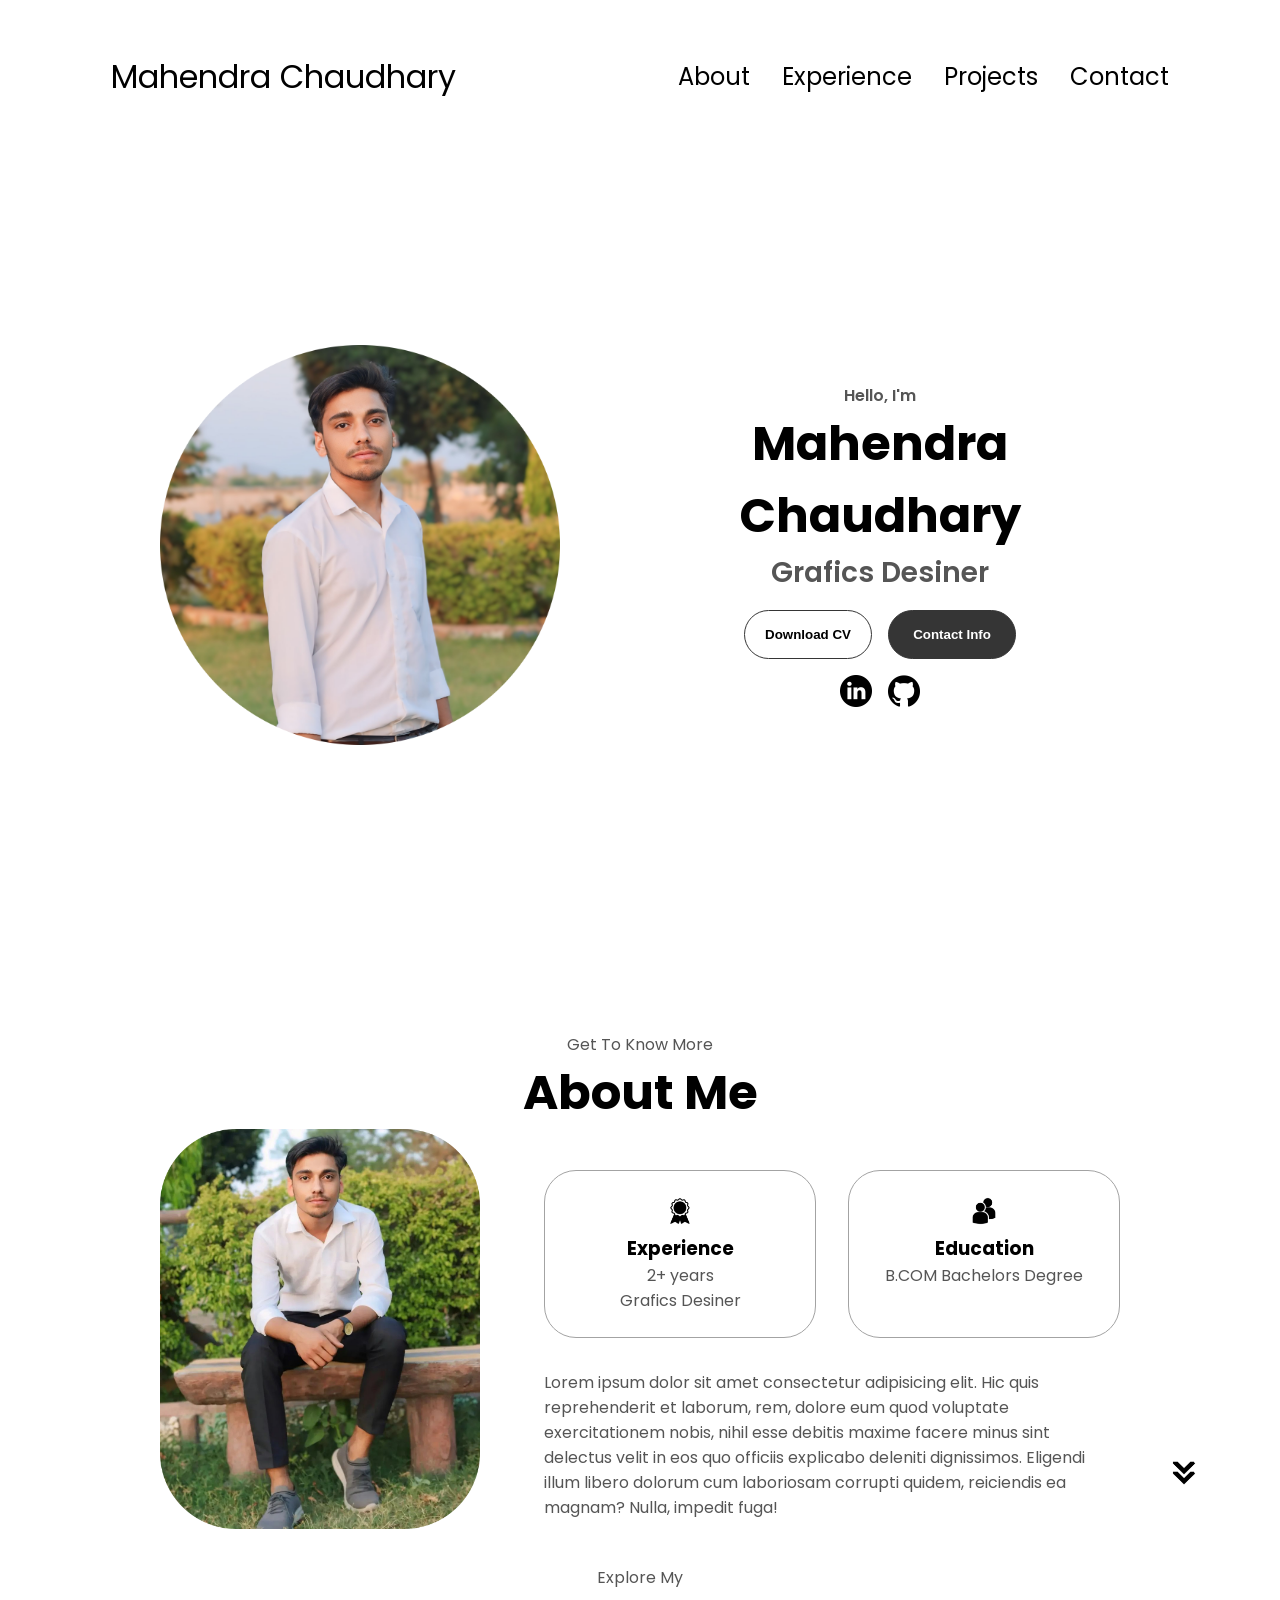
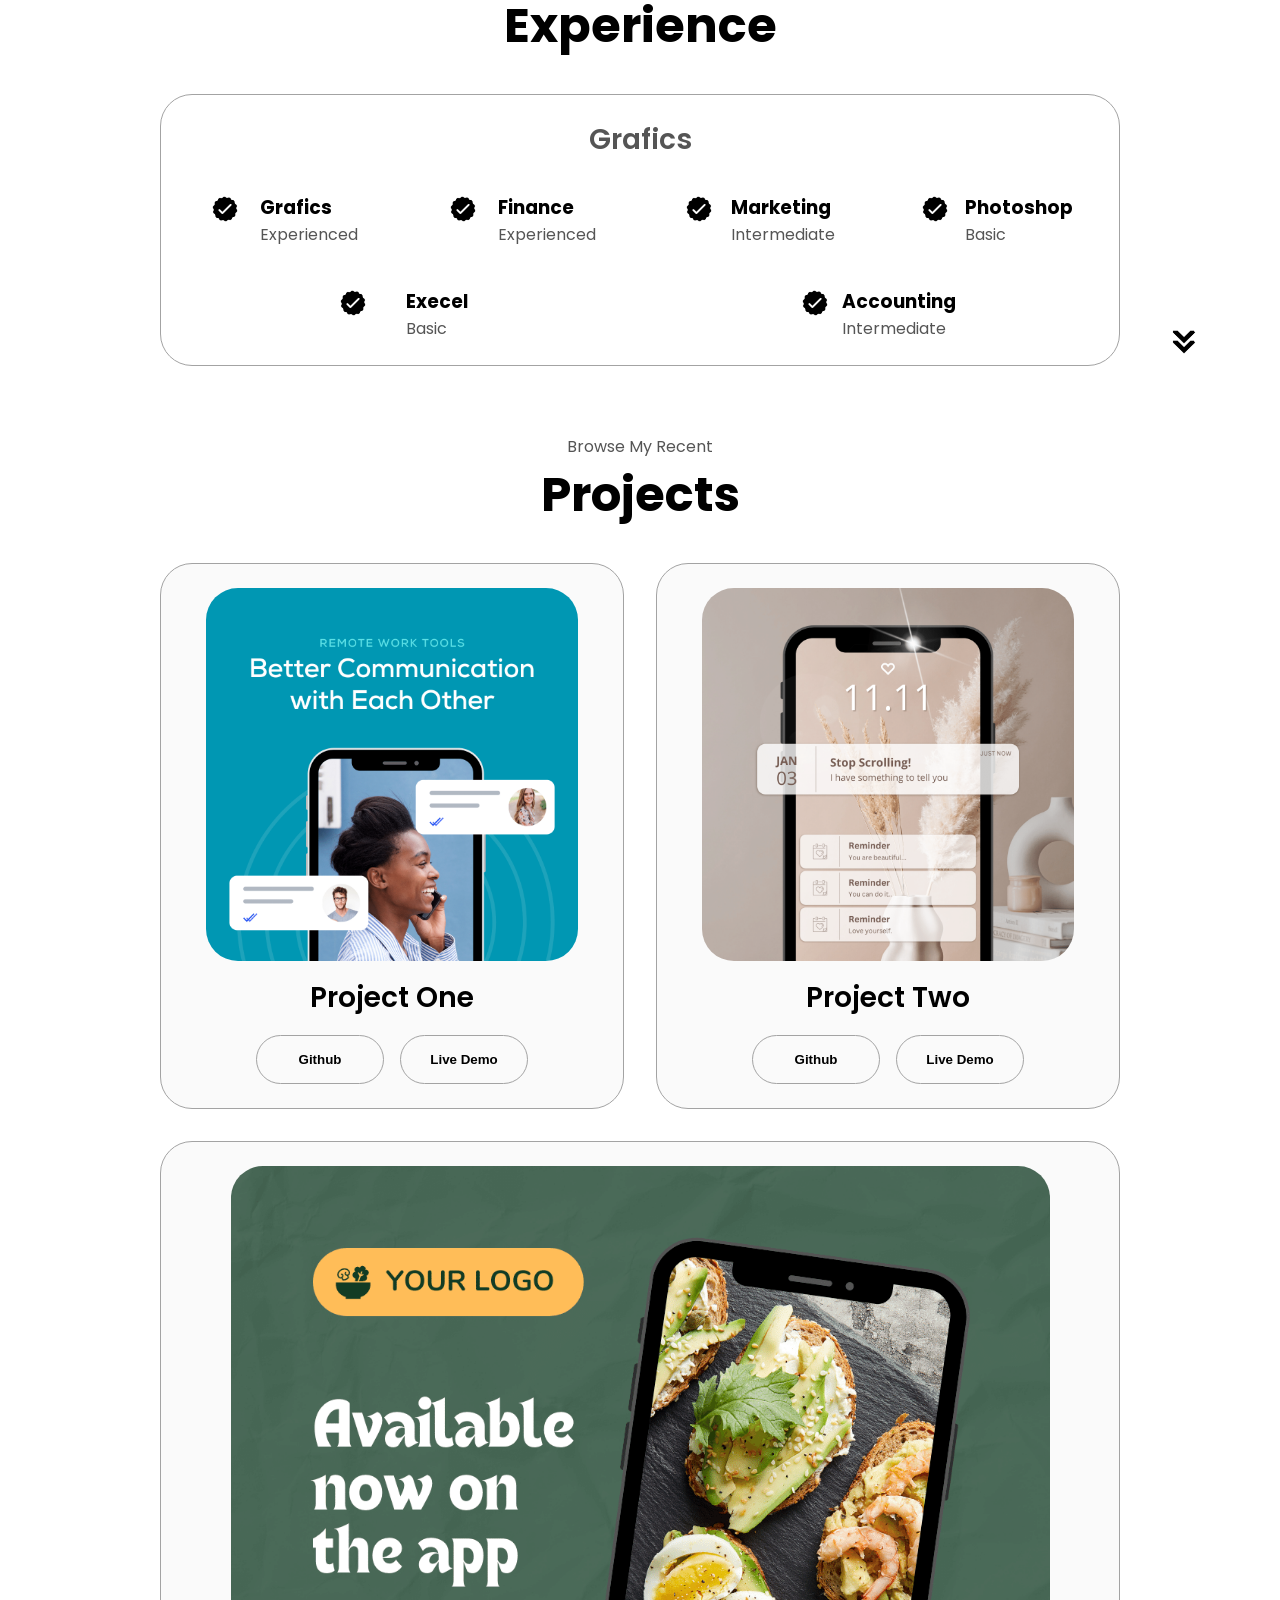
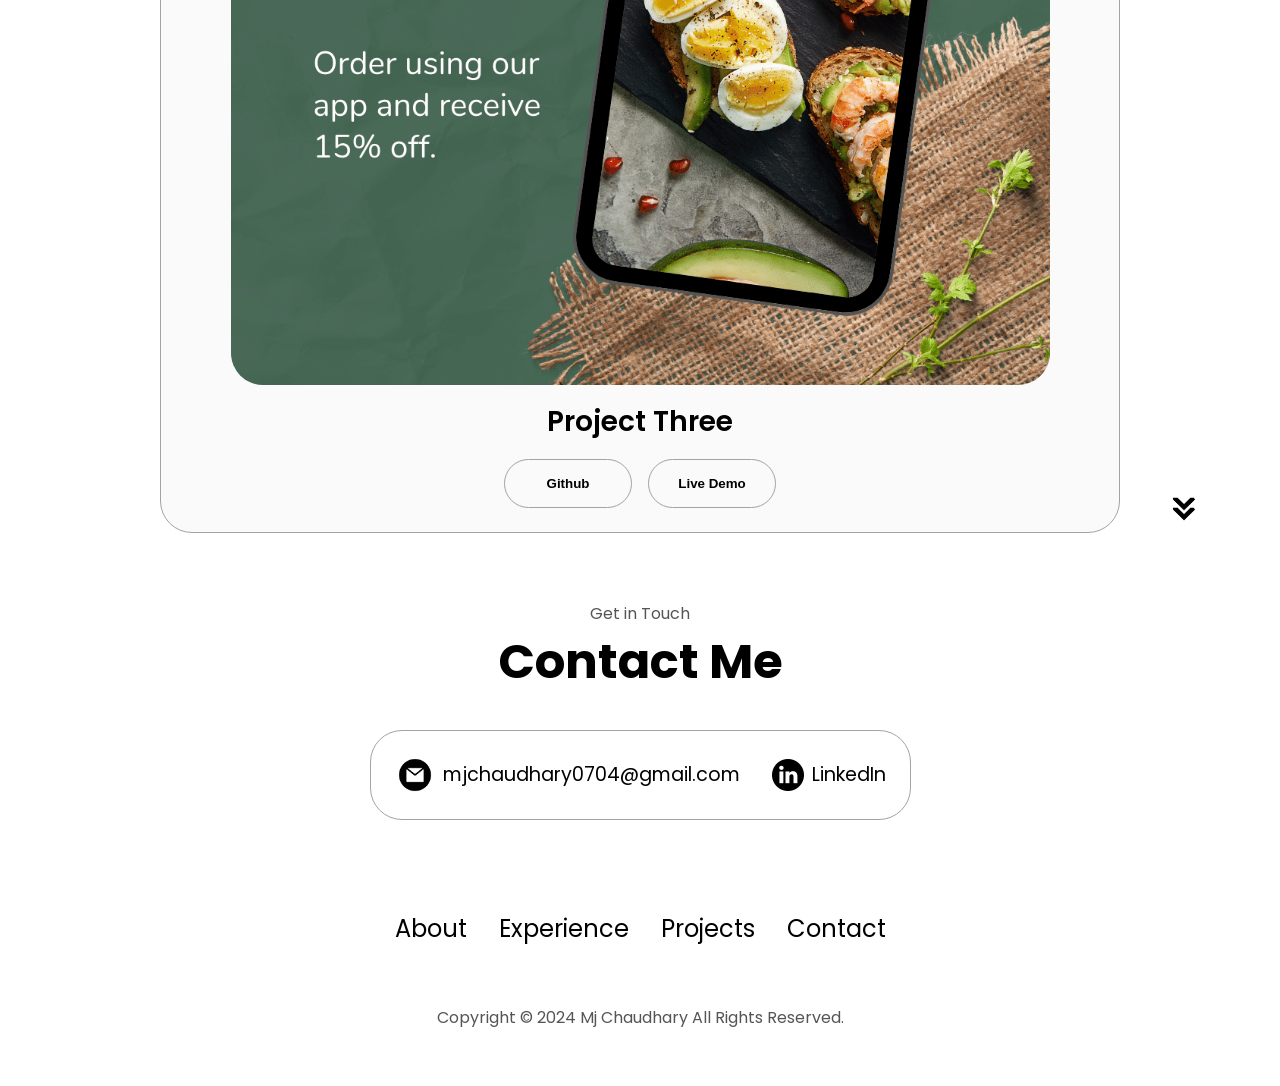
<file: indax.html>
<!DOCTYPE html>
<html lang="en">
  <head>
    <meta name="google-site-verification" content="reKWQcRUtnY8iXxbmHL-BFmvpdMzkGQr9ZYReMWvvac" />
    <meta charset="UTF-8" />
    <meta http-equiv="X-UA-Compatible" content="IE=edge" />
    <meta name="viewport" content="width=device-width, initial-scale=1.0" />
    <title>Mahendra - My Portfolio</title>
    <link rel="stylesheet" href="style.css" />
    <link rel="stylesheet" href="mediaqueries.css" />
  </head>
  <body>
    <nav id="desktop-nav">
      <div class="logo">  Mahendra Chaudhary</div>
      <div>
        <ul class="nav-links">
          <li><a href="#about">About</a></li>
          <li><a href="#experience">Experience</a></li>
          <li><a href="#projects">Projects</a></li>
          <li><a href="#contact">Contact</a></li>
        </ul>
      </div>
    </nav>
    <nav id="hamburger-nav">
      <div class="logo">Mahendra</div>
      <div class="hamburger-menu">
        <div class="hamburger-icon" onclick="toggleMenu()">
          <span></span>
          <span></span>
          <span></span>
        </div>
        <div class="menu-links">
          <li><a href="#about" onclick="toggleMenu()">About</a></li>
          <li><a href="#experience" onclick="toggleMenu()">Experience</a></li>
          <li><a href="#projects" onclick="toggleMenu()">Projects</a></li>
          <li><a href="#contact" onclick="toggleMenu()">Contact</a></li>
        </div>
      </div>
    </nav>
    <section id="profile">
      <div class="section__pic-container">
        <img src="profile-pic-modified.png" alt="  profile picture" />
      </div>
      <div class="section__text">
        <p class="section__text__p1">Hello, I'm</p>
        <h1 class="title">  Mahendra Chaudhary</h1>
        <p class="section__text__p2">Grafics Desiner</p>
        <div class="btn-container">
          <button
            class="btn btn-color-2"
            onclick="window.open('.')"
          >
            Download CV
          </button>
          <button class="btn btn-color-1" onclick="location.href='./#contact'">
            Contact Info
          </button>
        </div>
        <div id="socials-container">
          <img
            src="linkedin1.png"
            alt="My LinkedIn profile"
            class="icon"
            onclick="location.href='https://linkedin.com/'"
          />
          <img
            src="github.png"
            alt="My Github profile"
            class="icon"
            onclick="location.href='https://github.com/'"
          />
        </div>
      </div>
    </section>
    <section id="about">
      <p class="section__text__p1">Get To Know More</p>
      <h1 class="title">About Me</h1>
      <div class="section-container">
        <div class="section__pic-container">
          <img
            src="p1.png"
            alt="Profile picture"
            class="about-pic"
          />
        </div>
        <div class="about-details-container">
          <div class="about-containers">
            <div class="details-container">
              <img
                src="experience.png"
                alt="Experience icon"
                class="icon"
              />
              <h3>Experience</h3>
              <p>2+ years <br />Grafics Desiner</p>
            </div>
            <div class="details-container">
              <img
                src="education.png"
                alt="Education icon"
                class="icon"
              />
              <h3>Education</h3>
              <p>B.COM Bachelors Degree<br /></p>
            </div>
          </div>
          <div class="text-container">
            <p>
              Lorem ipsum dolor sit amet consectetur adipisicing elit. Hic quis
              reprehenderit et laborum, rem, dolore eum quod voluptate
              exercitationem nobis, nihil esse debitis maxime facere minus sint
              delectus velit in eos quo officiis explicabo deleniti dignissimos.
              Eligendi illum libero dolorum cum laboriosam corrupti quidem,
              reiciendis ea magnam? Nulla, impedit fuga!
            </p>
          </div>
        </div>
      </div>
      <img
        src="  arrow.png"
        alt="Arrow icon"
        class="icon arrow"
        onclick="location.href='./#experience'"
      />
    </section>
    <section id="experience">
      <p class="section__text__p1">Explore My</p>
      <h1 class="title">Experience</h1>
      <div class="experience-details-container">
        <div class="about-containers">
          <div class="details-container">
            <h2 class="experience-sub-title">Grafics</h2>
            <div class="article-container">
              <article>
                <img
                  src="checkmark.png"
                  alt="Experience icon"
                  class="icon"
                />
                <div>
                  <h3>Grafics </h3>
                  <p>Experienced</p>
                </div>
              </article>
              <article>
                <img
                  src=" checkmark.png"
                  alt="Experience icon"
                  class="icon"
                />
                <div>
                  <h3>Finance </h3>
                  <p>Experienced</p>
                </div>
              </article>
              <article>
                <img
                  src=" checkmark.png"
                  alt="Experience icon"
                  class="icon"
                />
                <div>
                  <h3>Marketing</h3>
                  <p>Intermediate</p>
                </div>
              </article>
              <article>
                <img
                  src=" checkmark.png"
                  alt="Experience icon"
                  class="icon"
                />
                <div>
                  <h3>Photoshop</h3>
                  <p>Basic</p>
                </div>
              </article>
              <article>
                <img
                  src=" checkmark.png"
                  alt="Experience icon"
                  class="icon"
                />
                <div>
                  <h3>Execel</h3>
                  <p>Basic</p>
                </div>
              </article>
              <article>
                <img
                  src=" checkmark.png"
                  alt="Experience icon"
                  class="icon"
                />
                <div>
                  <h3>Accounting</h3>
                  <p>Intermediate</p>
                </div>
              </article>
            </div>
          </div>
          
              <!-- <article>
                <img
                  src="  checkmark.png"
                  alt="Experience icon"
                  class="icon"
                /><div class="details-container">
            <h2 class="experience-sub-title">Frontend Development</h2>
            <div class="article-container">
              <article>
                <img
                  src=" checkmark.png"
                  alt="Experience icon"
                  class="icon"
                />
                <div>
                  <h3>PostgreSQL</h3>
                  <p>Basic</p>
                </div>
              </article>
              <article>
                <img
                  src="  checkmark.png"
                  alt="Experience icon"
                  class="icon"
                />
                <div>
                  <h3>Node JS</h3>
                  <p>Intermediate</p>
                </div>>
              </article
                <div>
                  <h3>Express JS</h3>
                  <p>Intermediate</p>
                </div>
              </article>
              <article>
                <img
                  src="  checkmark.png"
                  alt="Experience icon"
                  class="icon"
                />
                <div>
                  <h3>Git</h3>
                  <p>Intermediate</p>
                </div>
              </article>
            </div>
          </div>
        </div>
      </div>-->
      <img
        src="  arrow.png"
        alt="Arrow icon"
        class="icon arrow"
        onclick="location.href='./#projects'"
      /> 
    </section>
    <section id="projects">
      <p class="section__text__p1">Browse My Recent</p>
      <h1 class="title">Projects</h1>
      <div class="experience-details-container">
        <div class="about-containers">
          <div class="details-container color-container">
            <div class="article-container">
              <img
                src="  project-1.png"
                alt="Project 1"
                class="project-img"
              />
            </div>
            <h2 class="experience-sub-title project-title">Project One</h2>
            <div class="btn-container">
              <button
                class="btn btn-color-2 project-btn"
                onclick="location.href='https://github.com/'"
              >
                Github
              </button>
              <button
                class="btn btn-color-2 project-btn"
                onclick="location.href='https://github.com/'"
              >
                Live Demo
              </button>
            </div>
          </div>
          <div class="details-container color-container">
            <div class="article-container">
              <img
                src="  project-2.png"
                alt="Project 2"
                class="project-img"
              />
            </div>
            <h2 class="experience-sub-title project-title">Project Two</h2>
            <div class="btn-container">
              <button
                class="btn btn-color-2 project-btn"
                onclick="location.href='https://github.com/'"
              >
                Github
              </button>
              <button
                class="btn btn-color-2 project-btn"
                onclick="location.href='https://github.com/'"
              >
                Live Demo
              </button>
            </div>
          </div>
          <div class="details-container color-container">
            <div class="article-container">
              <img
                src="  project-3.png"
                alt="Project 3"
                class="project-img"
              />
            </div>
            <h2 class="experience-sub-title project-title">Project Three</h2>
            <div class="btn-container">
              <button
                class="btn btn-color-2 project-btn"
                onclick="location.href='https://github.com/'"
              >
                Github
              </button>
              <button
                class="btn btn-color-2 project-btn"
                onclick="location.href='https://github.com/'"
              >
                Live Demo
              </button>
            </div>
          </div>
        </div>
      </div>
      <img
        src="  arrow.png"
        alt="Arrow icon"
        class="icon arrow"
        onclick="location.href='./#contact'"
      />
    </section>
    <section id="contact">
      <p class="section__text__p1">Get in Touch</p>
      <h1 class="title">Contact Me</h1>
      <div class="contact-info-upper-container">
        <div class="contact-info-container">
          <img
            src="  email.png"
            alt="Email icon"
            class="icon contact-icon email-icon"
          />
          <p><a href="mailto:mjchaudhay0704@gmail.com">mjchaudhary0704@gmail.com</a></p>
        </div>
        <div class="contact-info-container">
          <img
            src="  linkedin1.png"
            alt="LinkedIn icon"
            class="icon contact-icon"
          />
          <p><a href="https://www.linkedin.com">LinkedIn</a></p>
        </div>
      </div>
    </section>
    <footer>
      <nav>
        <div class="nav-links-container">
          <ul class="nav-links">
            <li><a href="#about">About</a></li>
            <li><a href="#experience">Experience</a></li>
            <li><a href="#projects">Projects</a></li>
            <li><a href="#contact">Contact</a></li>
          </ul>
        </div>
      </nav>
      <p>Copyright &#169; 2024 Mj Chaudhary All Rights Reserved.</p>
    </footer>
    <script src="script.js"></script>
  </body>
</html>
</file>
<file: style.css>
/* GENERAL */

@import url("https://fonts.googleapis.com/css2?family=Poppins:wght@300;400;500;600&display=swap");

* {
  margin: 0;
  padding: 0;
}

body {
  font-family: "Poppins", sans-serif;
}

html {
  scroll-behavior: smooth;
}

p {
  color: rgb(85, 85, 85);
}

/* TRANSITION */

a,
.btn {
  transition: all 300ms ease;
}

/* DESKTOP NAV */

nav,
.nav-links {
  display: flex;
}

nav {
  justify-content: space-around;
  align-items: center;
  height: 17vh;
}

.nav-links {
  gap: 2rem;
  list-style: none;
  font-size: 1.5rem;
}

a {
  color: black;
  text-decoration: none;
  text-decoration-color: white;
}

a:hover {
  color: grey;
  text-decoration: underline;
  text-underline-offset: 1rem;
  text-decoration-color: rgb(181, 181, 181);
}

.logo {
  font-size: 2rem;
}

.logo:hover {
  cursor: default;
}

/* HAMBURGER MENU */

#hamburger-nav {
  display: none;
}

.hamburger-menu {
  position: relative;
  display: inline-block;
}

.hamburger-icon {
  display: flex;
  flex-direction: column;
  justify-content: space-between;
  height: 24px;
  width: 30px;
  cursor: pointer;
}

.hamburger-icon span {
  width: 100%;
  height: 2px;
  background-color: black;
  transition: all 0.3 ease-in-out;
}

.menu-links {
  position: absolute;
  top: 100%;
  right: 0;
  background-color: white;
  width: fit-content;
  max-height: 0;
  overflow: hidden;
  transition: all 0.3 ease-in-out;
}

.menu-links a {
  display: block;
  padding: 10px;
  text-align: center;
  font-size: 1.5rem;
  color: black;
  text-decoration: none;
  transition: all 0.3 ease-in-out;
}

.menu-links li {
  list-style: none;
}

.menu-links.open {
  max-height: 300px;
}

.hamburger-icon.open span:first-child {
  transform: rotate(45deg) translate(10px, 5px);
}

.hamburger-icon.open span:nth-child(2) {
  opacity: 0;
}

.hamburger-icon.open span:last-child {
  transform: rotate(-45deg) translate(10px, -5px);
}

.hamburger-icon span:first-child {
  transform: none;
}

.hamburger-icon span:first-child {
  opacity: 1;
}

.hamburger-icon span:first-child {
  transform: none;
}

/* SECTIONS */

section {
  padding-top: 4vh;
  height: vh;
  margin: 0 10rem;
  box-sizing: border-box;
  min-height: fit-content;
}

.section-container {
  display: flex;
}

/* PROFILE SECTION */

#profile {
  display: flex;
  justify-content: center;
  gap: 5rem;
  height: 80vh;
}

.section__pic-container {
  display: flex;
  height: 400px;
  width: 400px;
  margin: auto 0;
}

.section__text {
  align-self: center;
  text-align: center;
}

.section__text p {
  font-weight: 600;
}

.section__text__p1 {
  text-align: center;
}

.section__text__p2 {
  font-size: 1.75rem;
  margin-bottom: 1rem;
}

.title {
  font-size: 3rem;
  text-align: center;
}

#socials-container {
  display: flex;
  justify-content: center;
  margin-top: 1rem;
  gap: 1rem;
}

/* ICONS */

.icon {
  cursor: pointer;
  height: 2rem;
}

/* BUTTONS */

.btn-container {
  display: flex;
  justify-content: center;
  gap: 1rem;
}

.btn {
  font-weight: 600;
  transition: all 300ms ease;
  padding: 1rem;
  width: 8rem;
  border-radius: 2rem;
}

.btn-color-1,
.btn-color-2 {
  border: rgb(53, 53, 53) 0.1rem solid;
}

.btn-color-1:hover,
.btn-color-2:hover {
  cursor: pointer;
}

.btn-color-1,
.btn-color-2:hover {
  background: rgb(53, 53, 53);
  color: white;
}

.btn-color-1:hover {
  background: rgb(0, 0, 0);
}

.btn-color-2 {
  background: none;
}

.btn-color-2:hover {
  border: rgb(255, 255, 255) 0.1rem solid;
}

.btn-container {
  gap: 1rem;
}

/* ABOUT SECTION */

#about {
  position: relative;
}

.about-containers {
  gap: 2rem;
  margin-bottom: 2rem;
  margin-top: 2rem;
}

.about-details-container {
  justify-content: center;
  flex-direction: column;
}

.about-containers,
.about-details-container {
  display: flex;
}

.about-pic {
  border-radius: 2rem;
}

.arrow {
  position: absolute;
  right: -5rem;
  bottom: 2.5rem;
}

.details-container {
  padding: 1.5rem;
  flex: 1;
  background: white;
  border-radius: 2rem;
  border: rgb(53, 53, 53) 0.1rem solid;
  border-color: rgb(163, 163, 163);
  text-align: center;
}

.section-container {
  gap: 4rem;
  height: 80%;
}

.section__pic-container {
  height: 400px;
  width: 400px;
  margin: auto 0;
}

/* EXPERIENCE SECTION */

#experience {
  position: relative;
}

.experience-sub-title {
  color: rgb(85, 85, 85);
  font-weight: 600;
  font-size: 1.75rem;
  margin-bottom: 2rem;
}

.experience-details-container {
  display: flex;
  justify-content: center;
  flex-direction: column;
}

.article-container {
  display: flex;
  text-align: initial;
  flex-wrap: wrap;
  flex-direction: row;
  gap: 2.5rem;
  justify-content: space-around;
}

article {
  display: flex;
  width: 10rem;
  justify-content: space-around;
  gap: 0.5rem;
}

article .icon {
  cursor: default;
}

/* PROJECTS SECTION */

#projects {
  position: relative;
}

.color-container {
  border-color: rgb(163, 163, 163);
  background: rgb(250, 250, 250);
}

.project-img {
  border-radius: 2rem;
  width: 90%;
  height: 90%;
}

.project-title {
  margin: 1rem;
  color: black;
}

.project-btn {
  color: black;
  border-color: rgb(163, 163, 163);
}

/* CONTACT */

#contact {
  display: flex;
  justify-content: center;
  flex-direction: column;
  height: 70vh;
}

.contact-info-upper-container {
  display: flex;
  justify-content: center;
  border-radius: 2rem;
  border: rgb(53, 53, 53) 0.1rem solid;
  border-color: rgb(163, 163, 163);
  background: (250, 250, 250);
  margin: 2rem auto;
  padding: 0.5rem;
}

.contact-info-container {
  display: flex;
  align-items: center;
  justify-content: center;
  gap: 0.5rem;
  margin: 1rem;
}

.contact-info-container p {
  font-size: larger;
}

.contact-icon {
  cursor: default;
}

.email-icon {
  height: 2.5rem;
}

/* FOOTER SECTION */

footer {
  height: 26vh;
  margin: 0 1rem;
}

footer p {
  text-align: center;
}
</file>
<file: mediaqueries.css>
@media screen and (max-width: 1400px) {
    #profile {
      height: 83vh;
      margin-bottom: 6rem;
    }
    .about-containers {
      flex-wrap: wrap;
    }
    #contact,
    #projects {
      height: fit-content;
    }
  }
  
  @media screen and (max-width: 1200px) {
    #desktop-nav {
      display: none;
    }
    #hamburger-nav {
      display: flex;
    }
    #experience,
    .experience-details-container {
      margin-top: 2rem;
    }
    #profile,
    .section-container {
      display: block;
    }
    .arrow {
      display: none;
    }
    section,
    .section-container {
      height: fit-content;
    }
    section {
      margin: 0 5%;
    }
    .section__pic-container {
      width: 275px;
      height: 275px;
      margin: 0 auto 2rem;
    }
    .about-containers {
      margin-top: 0;
    }
  }
  
  @media screen and (max-width: 600px) {
    #contact,
    footer {
      height: 40vh;
    }
    #profile {
      height: 83vh;
      margin-bottom: 0;
    }
    article {
      font-size: 1rem;
    }
    footer nav {
      height: fit-content;
      margin-bottom: 2rem;
    }
    .about-containers,
    .contact-info-upper-container,
    .btn-container {
      flex-wrap: wrap;
    }
    .contact-info-container {
      margin: 0;
    }
    .contact-info-container p,
    .nav-links li a {
      font-size: 1rem;
    }
    .experience-sub-title {
      font-size: 1.25rem;
    }
    .logo {
      font-size: 1.5rem;
    }
    .nav-links {
      flex-direction: column;
      gap: 0.5rem;
      text-align: center;
    }
    .section__pic-container {
      width: auto;
      height: 46vw;
      justify-content: center;
    }
    .section__text__p2 {
      font-size: 1.25rem;
    }
    .title {
      font-size: 2rem;
    }
    .text-container {
      text-align: justify;
    }
  }
</file>
